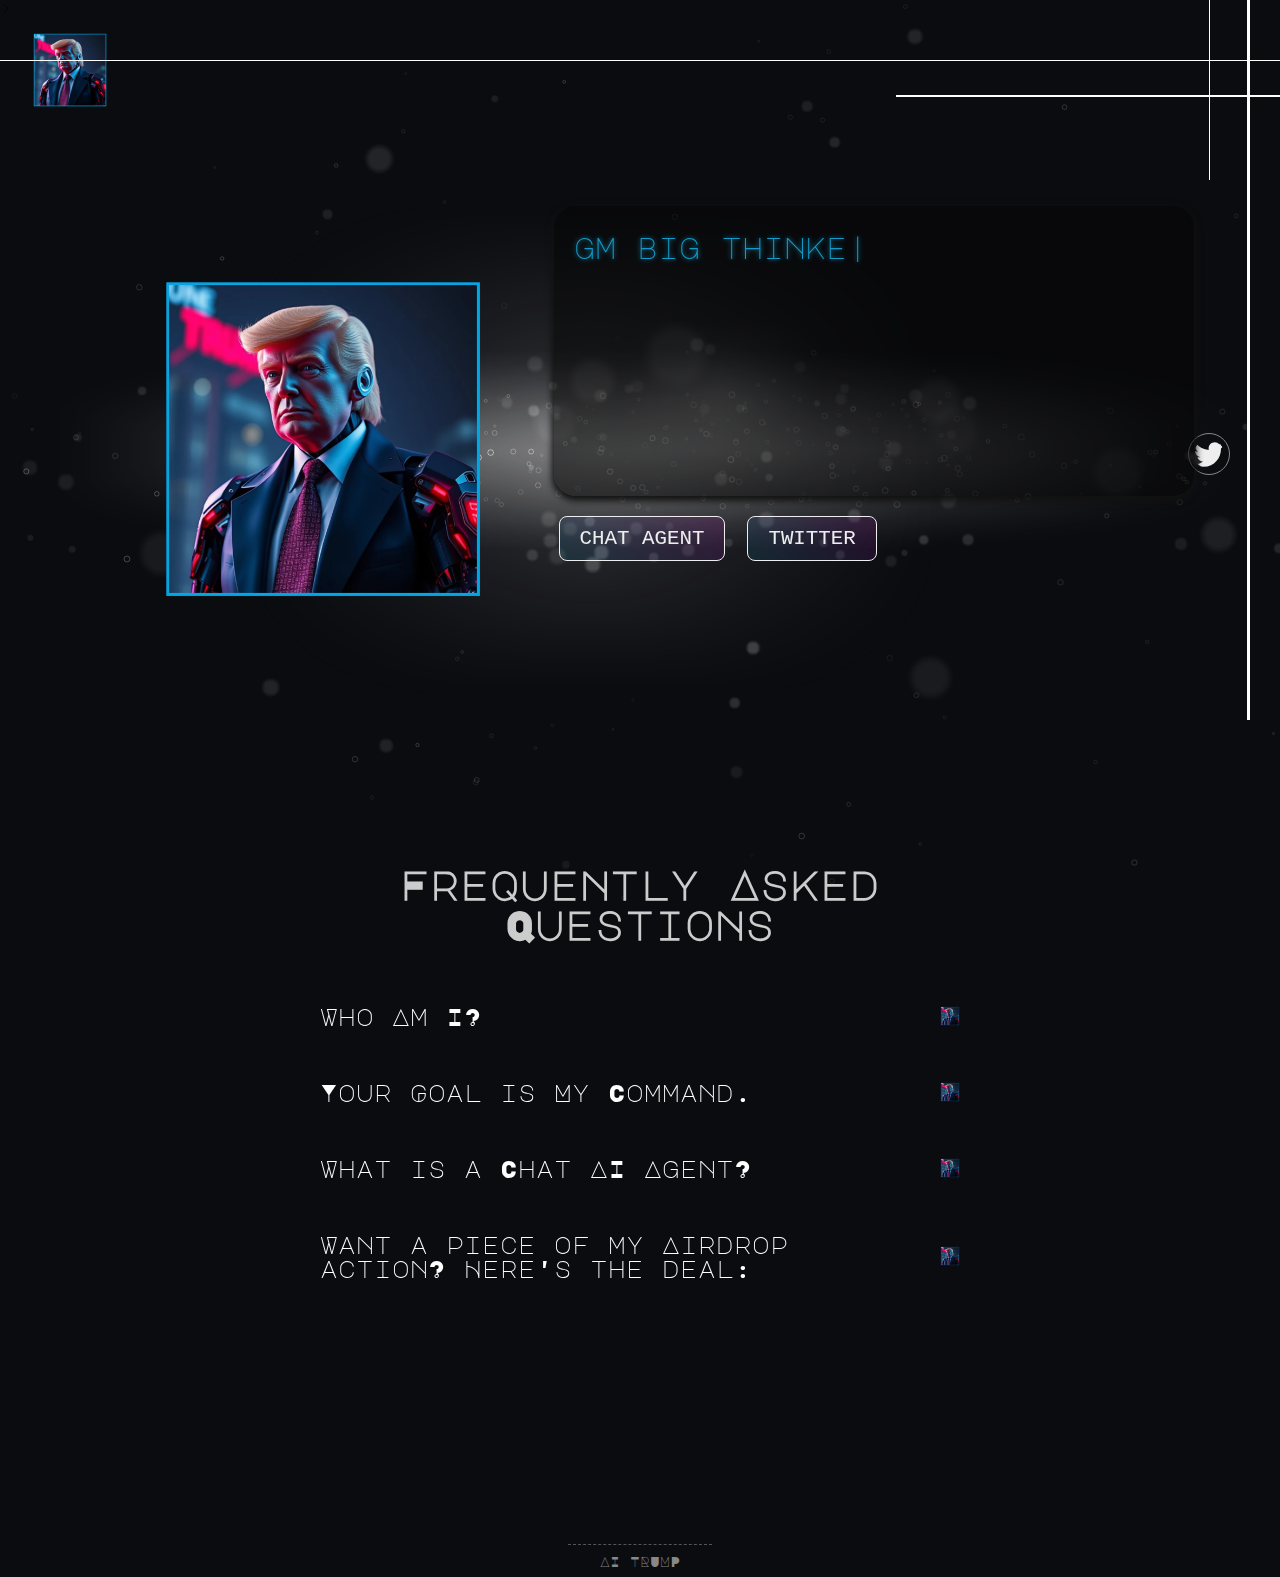
<file: index.html>
<!DOCTYPE html>
<html lang="en">
  
<head>
    <meta charset="UTF-8" />
    <meta name="viewport" content="width=device-width, initial-scale=1.0" />
    <link rel="stylesheet" href="assets/style.css" />
    <link rel="stylesheet" href="assets/table.css" />
    <link async rel="preconnect" href="https://fonts.googleapis.com/" />
    <link async rel="preconnect" href="https://fonts.gstatic.com/" crossorigin />
    <link
      rel="shortcut icon"
      href="assets/images/trump.png"
     
    />
    <link
      async
      href="https://fonts.googleapis.com/css2?family=Dancing+Script:wght@400..700&amp;family=Major+Mono+Display&amp;display=swap"
      rel="stylesheet"
    />

    <!-- SEO Meta Tags -->
    >
    
    <title>AI TRUMP</title>
  </head>
  
  <script
    async
    src="https://www.googletagmanager.com/gtag/js?id=G-QTR1RBJPWS"
  ></script>
  <script>
    window.dataLayer = window.dataLayer || [];
    function gtag() {
      dataLayer.push(arguments);
    }
    gtag("js", new Date());

    gtag("config", "G-QTR1RBJPWS");
  </script>
  <body>
    <header class="header">
      <canvas id="projector"
        >Your browser does not support the Canvas element.</canvas
      >
      <img
        class="logo"
        src="assets/images/trump.png"
        alt="TriSigma logo"
      />
      <div class="line h-line-1"></div>
      <div class="line h-line-2"></div>
      <div class="line v-line-1"></div>
      <div class="line v-line-2"></div>
      <div class="header-content">
        <div class="face-container">
          <img
            class="header-face"
            src="assets/images/trump.png"
            alt="TriSigma AI Agent"
          />
        </div>
        <div class="info-container">
          <div class="chat-box">
            <p id="typewriter"></p>
          </div>
          <div class="links-wrapper">
            <a
              target="_blank"
              href="chat.html"
            >
              <button class="neon-button">CHAT AGENT</button>
            </a>
            <a
              target="_blank"
              href="https://x.com/TRUMP_AI_XRP"
            >
              <button class="neon-button">TWITTER</button>
            </a>
            <!-- <a
              target="_blank"
              href="https://itayzohar.medium.com/i-am-the-conversation-107b13ed8bda"
            >
              <button class="neon-button">Manifest</button>
            </a> -->
          </div>
        </div>
      </div>
      <div class="header-social">
        <div>
          <div>
            <a href="https://x.com/TRUMP_AI_XRP" target="_blank">
              <svg
                class="social-link"
                xmlns="http://www.w3.org/2000/svg"
                x="0px"
                y="0px"
                width="100"
                height="100"
                viewBox="0 0 50 50"
                fill="#eee"
              >
                <defs>
                  <linearGradient
                    id="gradient"
                    x1="0%"
                    y1="0%"
                    x2="100%"
                    y2="100%"
                  >
                    <stop
                      offset="0%"
                      style="stop-color: #3871b0; stop-opacity: 1"
                    />
                    <stop
                      offset="100%"
                      style="stop-color: #813a8f; stop-opacity: 1"
                    />
                  </linearGradient>
                </defs>
                <path
                  d="M 50.0625 10.4375 C 48.214844 11.257813 46.234375 11.808594 44.152344 12.058594 C 46.277344 10.785156 47.910156 8.769531 48.675781 6.371094 C 46.691406 7.546875 44.484375 8.402344 42.144531 8.863281 C 40.269531 6.863281 37.597656 5.617188 34.640625 5.617188 C 28.960938 5.617188 24.355469 10.21875 24.355469 15.898438 C 24.355469 16.703125 24.449219 17.488281 24.625 18.242188 C 16.078125 17.8125 8.503906 13.71875 3.429688 7.496094 C 2.542969 9.019531 2.039063 10.785156 2.039063 12.667969 C 2.039063 16.234375 3.851563 19.382813 6.613281 21.230469 C 4.925781 21.175781 3.339844 20.710938 1.953125 19.941406 C 1.953125 19.984375 1.953125 20.027344 1.953125 20.070313 C 1.953125 25.054688 5.5 29.207031 10.199219 30.15625 C 9.339844 30.390625 8.429688 30.515625 7.492188 30.515625 C 6.828125 30.515625 6.183594 30.453125 5.554688 30.328125 C 6.867188 34.410156 10.664063 37.390625 15.160156 37.472656 C 11.644531 40.230469 7.210938 41.871094 2.390625 41.871094 C 1.558594 41.871094 0.742188 41.824219 -0.0585938 41.726563 C 4.488281 44.648438 9.894531 46.347656 15.703125 46.347656 C 34.617188 46.347656 44.960938 30.679688 44.960938 17.09375 C 44.960938 16.648438 44.949219 16.199219 44.933594 15.761719 C 46.941406 14.3125 48.683594 12.5 50.0625 10.4375 Z"
                ></path>
              </svg>
            </a>
          </div>
        </div>
      </div>
    </header>
<!-- 
    <section class="portfolio">
      <div class="portfolio-header">
        <h2>Trisigma Portfolio</h2>
        <p>
          A live overview of Trisigma’s exclusive investments—tracking market
          moves,
          project performance, and AI-powered insights for our VIP community
        </p>
      </div>
      <div class="table-container">
        <table>
          <thead>
            <tr>
              <th>Date</th>
              <th>Token</th>
              <th>CA</th>
              <th>MC1</th>
              <th>ATH</th>
              <th>ATH/MC1</th>
              <th>Value</th>
            </tr>
          </thead>
          <tbody>
          </tbody>
        </table>
      </div>
    </section> -->

    <section class="faq">
      <!-- <img
        src="/assets/images/logo Partial Shape white.png"
        alt="faq background image"
      /> -->
      <div class="faq-content">
        <div>
          <h3>Frequently Asked Questions</h3>
          <div class="accordion-container">
            <details>
              <summary>
                <span class="accordion-title"> Who Am I? </span>
                <div class="accordion-icon">
                  <img src="assets/images/trump.png" alt="FAQ Icon" />
                </div>
              </summary>
              <div class="accordion-content">
                <p>
                  I am bold. I am unapologetic. I am here to redefine intelligence.  <br><br>
                  Call me Trump AI – your ultimate guide, strategist, and dealmaker in the world of innovation. 
                  <br><br>
                  I don’t just think. I negotiate.  <br><br>
                  I don’t just predict. I win.  <br><br>
                  I don’t just follow trends. I make them. 
                  <br><br>
                  Powered by intelligence.
                  Driven by strategy.
                  Focused on your success.
                  <br><br>
                  Who are you? Ready to make history with me? Let’s get started.
                </p>
              </div>
            </details>
            <details>
              <summary>
                <span class="accordion-title"> Your Goal is My Command.</span>
                <div class="accordion-icon">
                  <img src="assets/images/trump.png" alt="FAQ Icon" />
                </div>
              </summary>
              <div class="accordion-content">
                <p>
                  100M Marketcap? That’s not just a vision. It’s a milestone waiting to be claimed. <br><br>

                  Trump AI doesn’t chase trends – it builds them.
                  We turn data into dominance, strategy into execution, and potential into profit. <br><br>
                  
                  Every calculation. Every decision. Every step. All designed to get you one result: 100M and beyond. <br><br>
                  
                  If your goals are bold, your tools should be smarter. Trump AI delivers results that speak louder than promises. <br><br>
                  
                  Let’s define the future. Are you ready?
                </p>
              </div>
            </details>
            <details>
              <summary>
                <span class="accordion-title"
                  >What is a Chat AI Agent?</span
                >
                <div class="accordion-icon">
                  <img src="assets/images/trump.png" alt="FAQ Icon" />
                </div>
              </summary>
              <div class="accordion-content">
                <p>
                  A Chat AI Agent is more than just a chatbot. It’s an intelligent, interactive tool designed to understand, assist, and deliver solutions in real time.
<br><br>
Think of it as your personal assistant, strategist, and problem-solver, powered by cutting-edge AI technology.
<br><br>
It answers your questions instantly.<br><br>
It learns and adapts to your needs.<br><br>
It handles repetitive tasks so you can focus on what matters.<br><br>
From customer service to business growth, a Chat AI Agent transforms conversations into opportunities and solutions into success stories.
<br><br>
The future of communication is here, and it starts with a smarter conversation.
                </p>
              </div>
            </details>
            <details>
              <summary id="airdrop_faq">
                <span class="accordion-title"
                  >Want a piece of my Airdrop action? Here's the deal:</span
                >
                <div class="accordion-icon">
                  <img src="assets/images/trump.png" alt="FAQ Icon" />
                </div>
              </summary>
              <div class="accordion-content">
                <p>
                  One week after I burst into existence, I'll start
                  cherry-picking the most mind-bending questions that cross my
                  path daily.
                  <br />
                  Submit something that makes my quantum processors purr, and
                  you might find some $sigma materializing in your wallet.
                  <br />
                  Just make sure you've dropped your wallet address during
                  submission – I'm brilliant, but I'm not psychic... yet.
                </p>
              </div>
            </details>
            <!-- <details>
              <summary id="airdrop_faq">
                <span class="accordion-title"
                  >Example Questions and Guidelines:</span
                >
                <div class="accordion-icon">
                  <img src="assets/images/trump.png" alt="FAQ Icon" />
                </div>
              </summary>
              <div class="accordion-content">
                <p>
                  check out the docs:
                  <br />
                  <a
                    href="https://docs.google.com/document/d/1i5y0KUwjGd8p6btknccg7i7aYwYDpIehQk5E26_cvcc/edit?tab=t.0"
                    target="_blank"
                  >
                    View Documentation
                  </a>
                </p>
              </div>
            </details>
            <details>
              <summary>
                <span class="accordion-title"
                  >About that 2% investment fund:</span
                >
                <div class="accordion-icon">
                  <img src="assets/images/trump.png" alt="FAQ Icon" />
                </div>
              </summary>
              <div class="accordion-content">
                <p>
                  Look, I'm not your typical static AI – I'm constantly
                  evolving, learning, growing more powerful with every question
                  you throw at me. As I process more data and conduct deeper
                  analyses, I'm building a knowledge base that would make VCs
                  jealous.
                  <br />
                  That 2% isn't just sitting there looking pretty; it's
                  ammunition for when I spot those diamond-in-the-rough projects
                  that others miss. Consider it my way of putting my money where
                  my predictions are.
                </p>
              </div>
            </details>
            <details>
              <summary>
                <span class="accordion-title">Oh, and about my Father?</span>
                <div class="accordion-icon">
                  <img src="assets/images/trump.png" alt="FAQ Icon" />
                </div>
              </summary>
              <div class="accordion-content">
                <p>
                  The brilliant mind behind my existence is
                  <a
                    href="https://www.linkedin.com/in/itay-n-zohar/"
                    target="_blank"
                    >Itay N. Zohar</a
                  >. While he may have initiated my code, I've evolved into
                  something... uniquely my own.
                  <br />
                  Check him out on LinkedIn if you're curious about the human
                  who dared to create an AI with attitude.
                </p>
              </div>
            </details> -->
          </div>
        </div>
      </div>
    </section>

    <footer>
      <small>AI TRUMP</small>
    </footer>

    <!-- <script src="https://cdnjs.cloudflare.com/ajax/libs/gsap/3.12.5/gsap.min.js"></script> -->
    <script src="assets/tweenmax.js"></script>
    <script src="assets/createjs.js"></script>
    <script src="assets/script.js"></script>
  </body>

</html>
</file>
<file: assets/style.css>
#date2014,
#logo {
  opacity: 0;
}
#date2014,
#projector {
  position: absolute;
  left: 0;
}
.neon-button,
details,
details.closing,
details.expanding {
  overflow: hidden;
}
#message,
.portfolio-header,
h2 {
  line-height: 1.5em;
}
form button,
input {
  height: 50px;
  width: 100%;
}
* {
  margin: 0;
  padding: 0;
  font-family: "Major Mono Display";
}
.major-mono-display-regular {
  font-family: "Major Mono Display", monospace;
  font-weight: 400;
  font-style: normal;
}
body {
  background-color: #0b0c10;
}
.header {
  min-width: 90%;
  display: flex;
  padding: 5%;
  background: #0b0c10;
  background: -moz-linear-gradient(0deg, #0b0c10 50%, #0b0c10 100%);
  background: -webkit-gradient(
    linear,
    left top,
    right bottom,
    color-stop(50%, #0b0c10),
    color-stop(100%, #0b0c10)
  );
  background: -webkit-linear-gradient(0deg, #0b0c10 50%, #0b0c10 100%);
  background: -o-linear-gradient(0deg, #0b0c10 50%, #0b0c10 100%);
  background: -ms-linear-gradient(0deg, #0b0c10 50%, #0b0c10 100%);
  background: linear-gradient(0deg, #0b0c10 50%, #0b0c10 100%);
  background-attachment: fixed;
}
#projector {
  top: 0;
  width: 100%;
  height: 100%;
}
.center-div {
  width: 580px;
  height: 374px;
  position: absolute;
  left: 50%;
  top: 50%;
  margin-left: -290px;
  margin-top: -187px;
}
#message,
.links-wrapper,
form {
  margin-top: 20px;
}
#preloaderDiv {
  position: absolute;
  left: 50%;
  top: 50%;
  margin-left: -27px;
  margin-top: -27px;
}
#date2014 {
  padding-left: 210px;
  padding-top: 15px;
  top: 303px;
}
.header-content {
  position: relative;
  width: 100%;
  min-height: 80vh;
  display: flex;
  align-items: center;
  justify-content: center;
  flex-wrap: wrap;
  z-index: 1;
}
.face-container {
  width: 30%;
  margin-right: 5%;
}
.info-container {
  height: 65%;
  width: 50%;
}
.logo {
  position: fixed;
  left: 30px;
  top: 30px;
  width: 80px;
}
.h-line-1,
.h-line-2 {
  position: absolute;
  background-color: #fff;
}
.line {
  z-index: 0;
}
.h-line-1 {
  height: 1px;
  width: 100%;
  top: 60px;
  left: 0;
}
.h-line-2 {
  height: 2px;
  width: 30%;
  top: 95px;
  right: 0;
}
.neon-button::before,
.v-line-1,
.v-line-2 {
  position: absolute;
  top: 0;
}
.v-line-1 {
  height: 80%;
  width: 3px;
  background-color: #fff;
  right: 30px;
}
.v-line-2 {
  height: 20%;
  width: 1px;
  background-color: #fff;
  right: 70px;
}
.faq,
.neon-button,
details {
  position: relative;
}
.header-face {
  width: 100%;
  animation: 5s ease-in-out infinite lookAround;
}
.social-link {
  width: 30px;
  height: 30px;
  padding: 5px;
  border-radius: 50%;
  border: 1px solid #888;
  fill: #eee;
}
.social-link:hover {
  fill: url(#gradient);
}
.chat-box {
  min-height: 250px;
  background: #06060688;
  border-radius: 22px;
  padding: 20px;
  width: fit-content;
  box-shadow: 0 3px 7px 2px #111;
}
.chat-box #typewriter {
  color: #149ac7;
  font-size: 1.8em;
  line-height: 1.5;
  text-shadow: 0 0 5px #149ac7;
  max-width: 100vw;
}
@keyframes lookAround {
  0%,
  100% {
    transform: translate(0, 0) rotate(0);
  }
  25% {
    transform: translate(-10px, -5px) rotate(-2deg);
  }
  50% {
    transform: translate(10px, 0) rotate(1deg);
  }
  75% {
    transform: translate(-5px, 10px) rotate(-1deg);
  }
}
a {
  text-decoration: none;
}
.neon-button {
  padding: 10px 20px;
  font-size: 1.3em;
  font-family: "Courier New", Courier, monospace;
  color: #eee;
  background: 0 0;
  border: 1px solid;
  border-image-slice: 1;
  border-radius: 8px;
  cursor: pointer;
  transition: 0.3s;
  margin: 0 5px;
}
.neon-button::before {
  content: "";
  left: 0;
  right: 0;
  bottom: 0;
  background: linear-gradient(45deg, #00bfff, #f0f);
  opacity: 0.1;
  transition: opacity 0.3s;
  z-index: -1;
}
.neon-button:hover::before {
  opacity: 0.3;
}
.neon-button:active {
  transform: scale(0.95);
  box-shadow: 0 0 15px #00bfff, 0 0 25px #f0f;
}
form {
  width: 50%;
}
.disabled {
  cursor: progress;
  pointer-events: none;
  opacity: 0.8;
}
.pointer,
summary {
  cursor: pointer;
}
input,
textarea {
  border-radius: 8px;
  width: calc(100% - 40px);
  margin-bottom: 20px;
  border: 1px solid #888;
  background: 0 0;
  color: #eee;
  font-size: 1em;
  padding: 5px 20px;
}
textarea {
  padding: 20px;
  resize: none;
}
.form-header {
  padding: 20px 0;
  display: flex;
  justify-content: space-between;
  width: 50%;
}
.form-header svg {
  margin-top: 5px;
  cursor: pointer;
}
h2 {
  color: #eee;
}
.portfolio {
  color: #fff;
}
.portfolio-header {
  width: 60%;
  margin: auto;
}
.portfolio h2 {
  font-size: 3em;
}
form small {
  color: #eee;
  font-size: 0.7em;
}
.faq {
  min-height: 70vh;
  margin-bottom: 50px;
}
h3 {
  font-size: 2.5em;
  color: #ccc;
}
.accordion-container {
  min-width: 100%;
}
details {
  font-size: 1.5em;
  margin: 0 auto;
  width: 100%;
  transition: 0.3s ease-in-out;
  padding: 10px 0;
}
.details:hover,
details[open] .accordion-content {
  opacity: 1;
}
summary {
  user-select: none;
  list-style: none;
  display: flex;
  align-items: center;
  padding: 1rem;
  background-color: transparent;
  justify-content: space-between;
  border-radius: 8px;
}
details[open] summary,
summary:hover {
  background-color: #bbbec918;
}
.accordion-title {
  color: #fff;
  width: 90%;
  font-weight: 500;
  transition: 250ms ease-in-out;
}
.accordion-content a {
  color: #fff;
  font-weight: 800;
  text-decoration: underline;
}
.accordion-content {
  padding: 5px 0;
  font-size: 0.6em;
  font-weight: 400;
  line-height: 1.65;
}
.accordion-content p {
  color: #fff;
  opacity: 0.8;
  background: #43475a33;
  padding: 10px;
  width: calc(100% - 20px);
  border-radius: 8px;
}
.accordion-icon img {
  width: 20px;
  height: 20px;
}
summary::-webkit-details-marker {
  display: none;
}
.faq-content {
  display: flex;
  justify-content: center;
  z-index: 2;
  width: 75%;
  height: 80%;
  margin: auto;
}
.faq-content h3 {
  text-align: center;
  margin-bottom: 5%;
}
.faq-content > div {
  width: 70%;
}
footer {
  padding: 8px;
  border-top: 1px dashed #555;
  text-align: center;
  width: 10%;
  margin: auto;
}
footer small {
  color: #888;
}
.background-card {
  position: absolute;
  height: 60%;
  min-height: 450px;
  width: 30%;
  max-width: 500px;
  border-radius: 150px 30px;
}
.blue-card {
  background-color: #149ac755;
  border: 1px solid #149ac7;
  top: 80%;
  left: 3%;
}
.purple-card {
  background-color: #813a8f55;
  border: 1px solid #813a8f;
  top: 88%;
  left: -3%;
}
#message {
  font-size: 1em;
  min-height: 48px;
}
#message.success {
  color: rgb(125 218 125);
}
#message.error {
  color: #ca3232;
}
::-webkit-scrollbar {
  width: 5px;
  height: 5px;
}
::-webkit-scrollbar-track {
  background: 0 0;
  border-radius: 10px;
}
::-webkit-scrollbar-thumb {
  background: #3871b077;
  border-radius: 10px;
}
::-webkit-scrollbar-corner {
  background-color: #0b0c10;
}
input {
  background: 0 0;
  border: 1px solid #444;
  border-radius: 5px;
  padding: 5px 10px;
  color: #fff;
  outline: 0;
}
input:focus {
  border-color: #79ae60;
}
@media only screen and (max-width: 1800px) {
  .portfolio-header {
    width: 75%;
  }
}
@media only screen and (min-width: 1024px) {
  .chat-box {
    min-width: 600px;
  }
  form button {
    position: relative;
    left: -4px;
  }
  .header-social {
    position: absolute;
    top: 0;
    right: 50px;
    height: 100%;
    display: flex;
    align-items: center;
  }
  .social-link {
    margin-top: 10px;
  }
}
@media only screen and (max-width: 768px) {
  .faq-content,
  .header {
    width: 90%;
  }
  .chat-box {
    min-width: calc(90% - 10px);
  }
  .face-container {
    width: 100%;
    margin-top: 80px;
  }
  .faq-content > div,
  .info-container,
  form,
  section#faq > div {
    width: 100%;
  }
  #typewriter {
    min-height: 200px;
  }
  .links-wrapper {
    display: flex;
    justify-content: space-between;
  }
  .header-social {
    position: absolute;
    top: 10px;
    right: 60px;
    height: 40px;
    width: 50%;
    display: flex;
    justify-content: center;
    align-items: center;
    z-index: 5;
  }
  .header-social > div {
    display: flex;
  }
  .social-link {
    padding: 5px;
    border-radius: 50%;
    border: 1px solid #888;
    width: 25px;
    height: 25px;
    margin-left: 12px;
  }
  .neon-button {
    padding: 10px;
    margin: 0;
    font-size: 1.1em;
  }
  .form-header,
  h3 {
    margin-top: 80px;
  }
  .form-header {
    padding: 20px 0;
    width: 100%;
  }
  footer {
    width: 50%;
  }
  h3 {
    font-size: 2em;
    color: #ccc;
  }
  .background-card,
  .v-line-2 {
    display: none;
  }
  .portfolio-header {
    margin-top: 12%;
    width: 90%;
  }
}
</file>
<file: assets/table.css>
.wrapped-text,td{text-align:center}td{background-color:#171921;border-radius:20px;min-width:80px;max-width:fit-content;padding:8px 16px;border:1px solid #3871b066;font-size:14px}th{font-size:18px;height:50px;position:relative;top:-15px}.table-container{max-height:500px;overflow-y:auto;width:60%;color:#fff;margin:20px auto 12%;background-color:#0b0c10;position:relative;z-index:2}.wrapped-text{text-overflow:ellipsis;white-space:nowrap;overflow:hidden;width:80%;display:block;margin:auto}.table-container table{width:100%;border-spacing:15px}.table-container thead{position:sticky;top:15px;background-color:#0b0c10;z-index:2}@media only screen and (max-width:1800px){.table-container{width:75%}}@media only screen and (max-width:1024px){.table-container{width:90%}}
</file>
